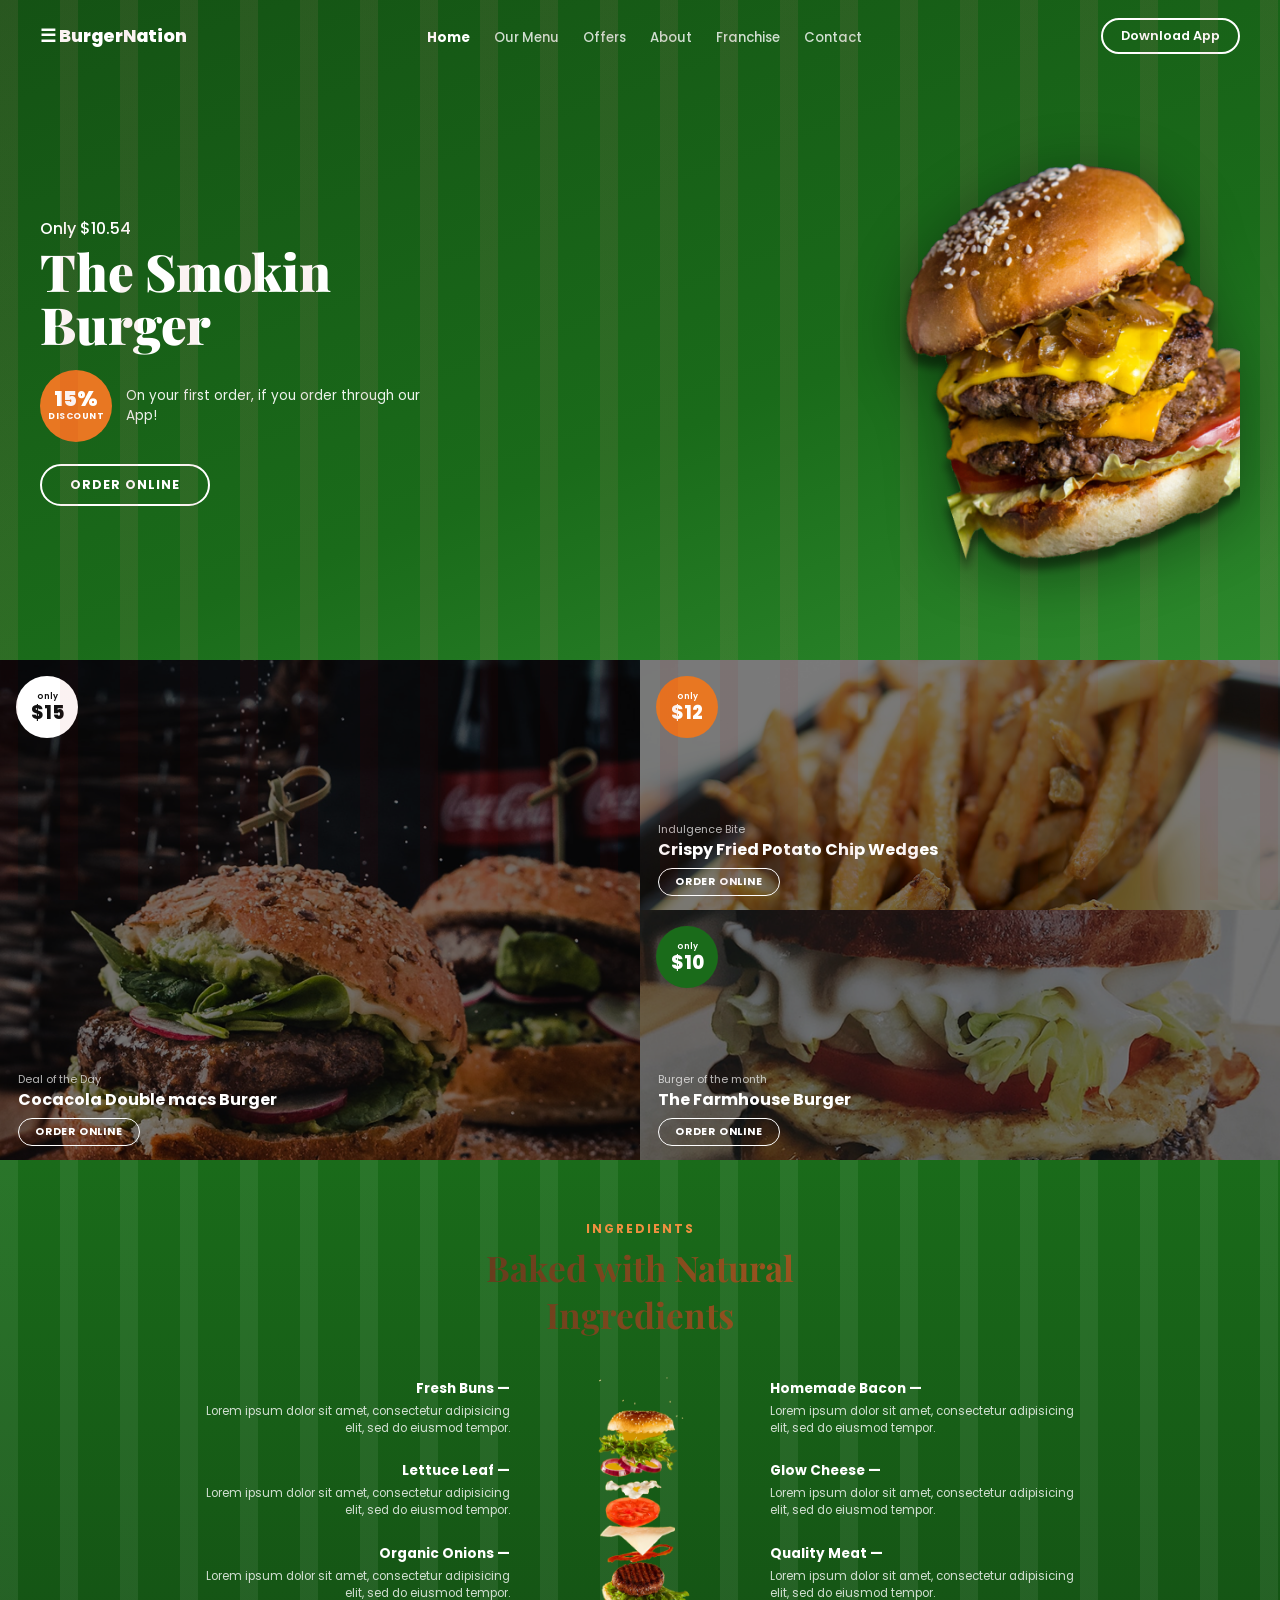
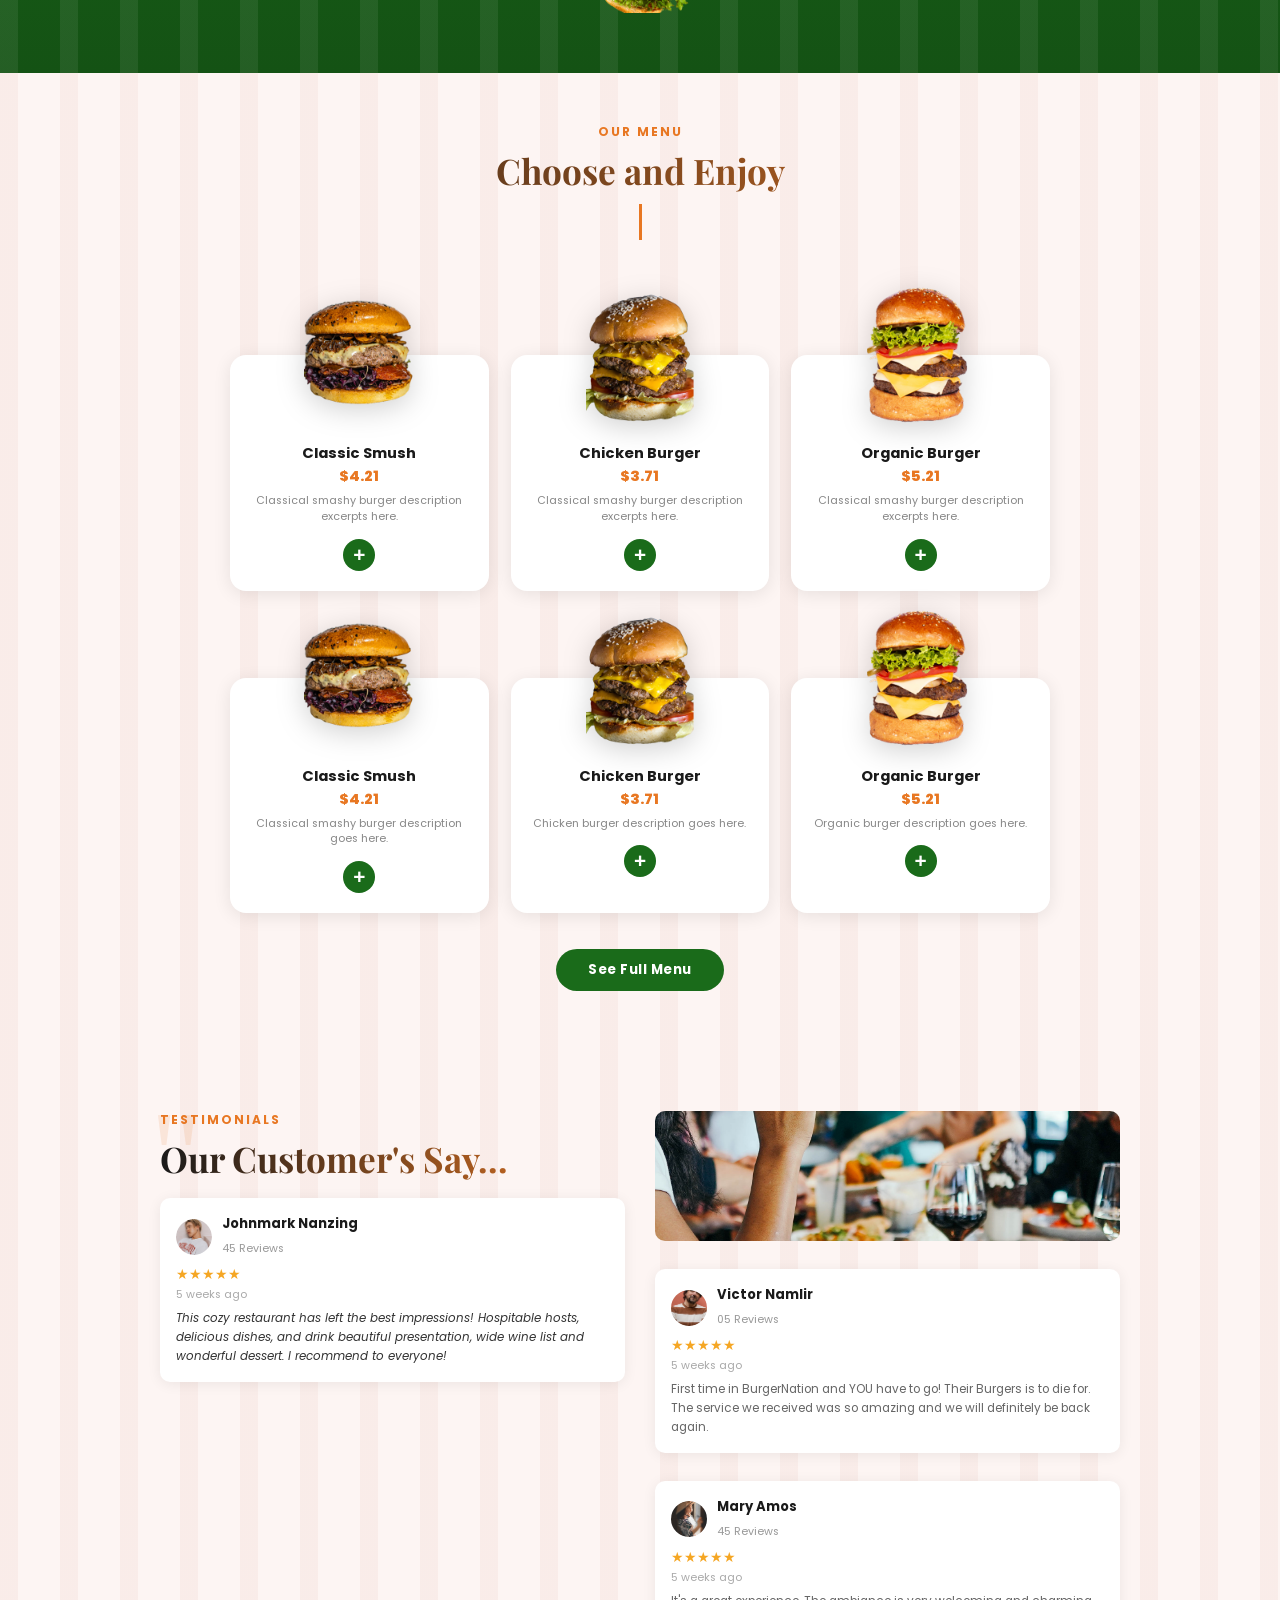
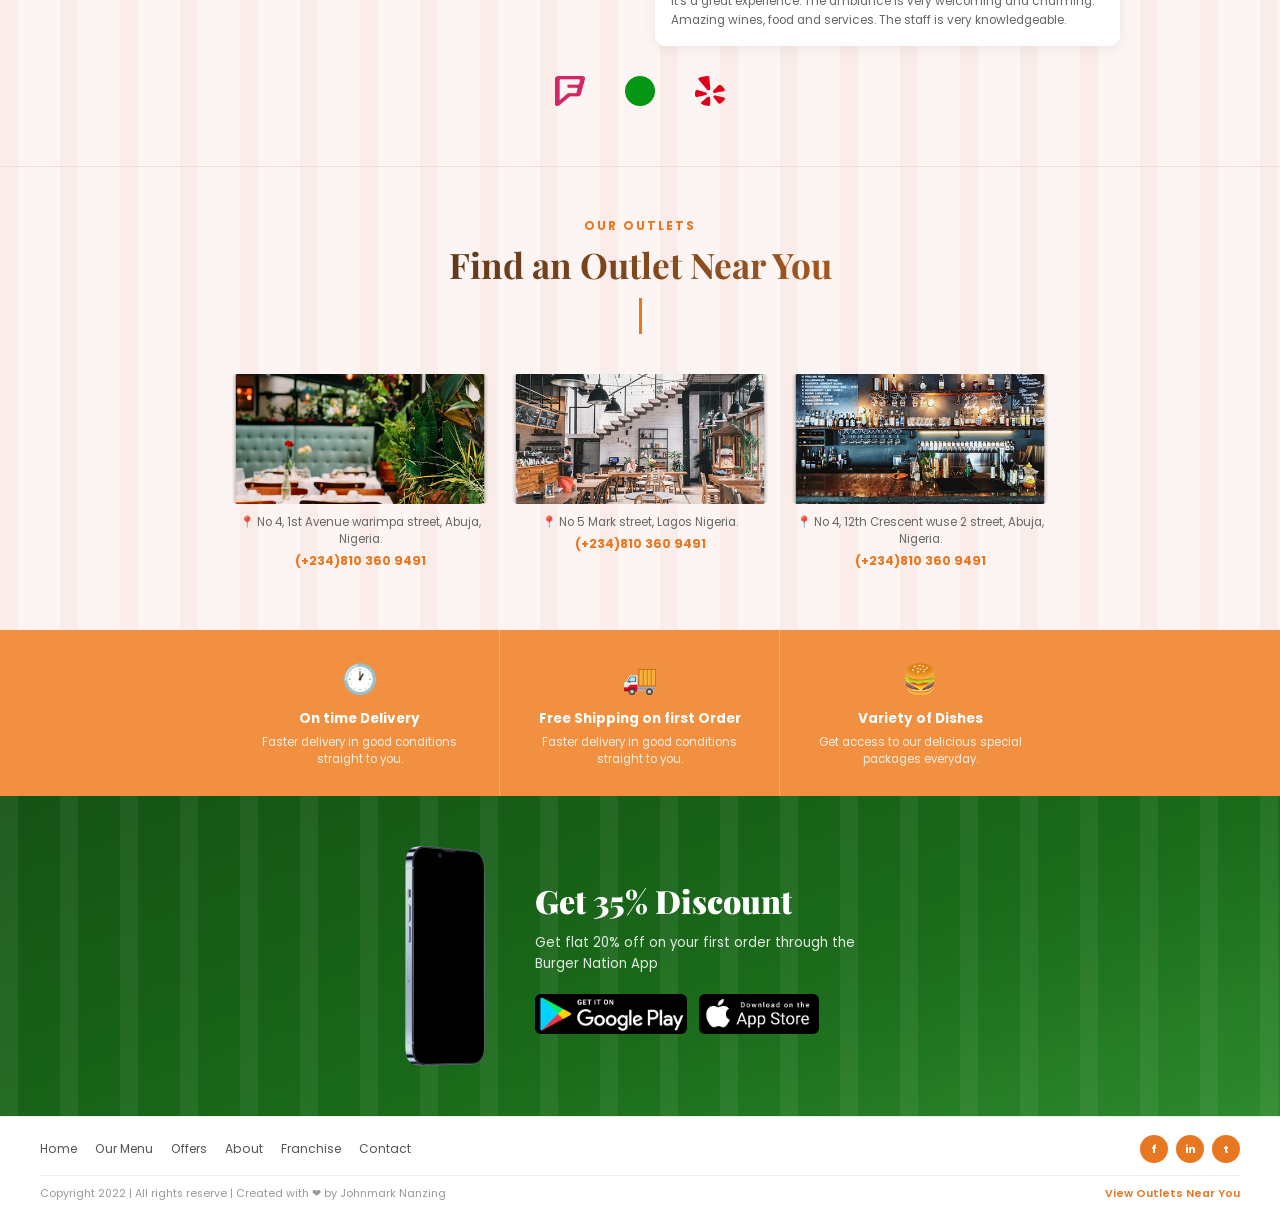
<file: index-dom.html>
<!DOCTYPE html>
<html lang="en">
<head>
  <meta charset="UTF-8">
  <meta name="viewport" content="width=device-width, initial-scale=1.0">
  <title>BurgerNation</title>
  <link rel="stylesheet" href="css/styles.css">
  <link href="https://fonts.googleapis.com/css2?family=Poppins:wght@400;500;600;700;800;900&family=Playfair+Display:wght@700;900&display=swap" rel="stylesheet">
</head>
<body>
  <script>
    // 1. Создаем базовую структуру документа
    const doc = document.implementation.createHTMLDocument("BurgerNation");
    const html = doc.documentElement;
    html.lang = "en";

    // 2. Создаем <head>
    const head = doc.createElement("head");
    const metaCharset = doc.createElement("meta");
    metaCharset.charset = "UTF-8";
    const metaViewport = doc.createElement("meta");
    metaViewport.name = "viewport";
    metaViewport.content = "width=device-width, initial-scale=1.0";
    const title = doc.createElement("title");
    title.textContent = "BurgerNation - Home";
    const linkCss = doc.createElement("link");
    linkCss.rel = "stylesheet";
    linkCss.href = "css/styles.css";
    const linkFonts = doc.createElement("link");
    linkFonts.href = "https://fonts.googleapis.com/css2?family=Poppins:wght@400;500;600;700;800;900&family=Playfair+Display:wght@700;900&display=swap";
    linkFonts.rel = "stylesheet";

    head.append(metaCharset, metaViewport, title, linkCss, linkFonts);

    // 3. Создаем <body>
    const body = doc.createElement("body");

    // Stripes div
    const stripes = doc.createElement("div");
    stripes.className = "stripes";

    // Header
    const header = doc.createElement("header");
    header.className = "header header-home";

    const nav = doc.createElement("nav");
    nav.className = "navbar";

    const logo = doc.createElement("a");
    logo.href = "index.html";
    logo.className = "logo";
    logo.innerHTML = "&#9776; BurgerNation";

    const navLinks = doc.createElement("ul");
    navLinks.className = "nav-links";

    const navItems = [
      { text: "Home", href: "index.html", active: true },
      { text: "Our Menu", href: "menu.html" },
      { text: "Offers", href: "offers.html" },
      { text: "About", href: "about.html" },
      { text: "Franchise", href: "franchise.html" },
      { text: "Contact", href: "contact.html" }
    ];

    navItems.forEach(item => {
      const li = doc.createElement("li");
      const a = doc.createElement("a");
      a.href = item.href;
      a.textContent = item.text;
      if (item.active) a.className = "active";
      li.append(a);
      navLinks.append(li);
    });

    const downloadBtn = doc.createElement("a");
    downloadBtn.href = "#";
    downloadBtn.className = "btn-outline";
    downloadBtn.textContent = "Download App";

    nav.append(logo, navLinks, downloadBtn);

    // Hero section
    const hero = doc.createElement("div");
    hero.className = "hero";

    const heroText = doc.createElement("div");
    heroText.className = "hero-text";

    const heroPrice = doc.createElement("p");
    heroPrice.className = "hero-price";
    heroPrice.textContent = "Only $10.54";

    const heroTitle = doc.createElement("h1");
    heroTitle.innerHTML = "The Smokin<br>Burger";

    const discountRow = doc.createElement("div");
    discountRow.className = "discount-row";

    const discountBadge = doc.createElement("div");
    discountBadge.className = "discount-badge";
    const pctSpan = doc.createElement("span");
    pctSpan.className = "pct";
    pctSpan.textContent = "15%";
    const discLabel = doc.createElement("span");
    discLabel.className = "disc-label";
    discLabel.textContent = "DISCOUNT";
    discountBadge.append(pctSpan, discLabel);

    const discountText = doc.createElement("p");
    discountText.className = "discount-text";
    discountText.textContent = "On your first order, if you order through our App!";

    discountRow.append(discountBadge, discountText);

    const orderBtn = doc.createElement("a");
    orderBtn.href = "menu.html";
    orderBtn.className = "btn-order";
    orderBtn.textContent = "ORDER ONLINE";

    heroText.append(heroPrice, heroTitle, discountRow, orderBtn);

    const heroImg = doc.createElement("div");
    heroImg.className = "hero-img";
    const heroImgEl = doc.createElement("img");
    heroImgEl.src = "images/smokin-burger.png";
    heroImgEl.alt = "The Smokin Burger";
    heroImg.append(heroImgEl);

    hero.append(heroText, heroImg);
    header.append(nav, hero);

    // Featured Grid Section
    const featuredGrid = doc.createElement("section");
    featuredGrid.className = "featured-grid";

    const featuredItems = [
      { badge: "white", price: "$15", img: "double-macs.png", tag: "Deal of the Day", title: "Cocacola Double macs Burger" },
      { badge: "orange", price: "$12", img: "potato-chip-wedges.png", tag: "Indulgence Bite", title: "Crispy Fried Potato Chip Wedges" },
      { badge: "green", price: "$10", img: "farmhouse-burger.png", tag: "Burger of the month", title: "The Farmhouse Burger" }
    ];

    const featLarge = doc.createElement("div");
    featLarge.className = "feat-item feat-dark feat-large";
    const badge1 = doc.createElement("div");
    badge1.className = "feat-badge badge-white";
    badge1.innerHTML = `<span class="only">only</span><span class="feat-price">${featuredItems[0].price}</span>`;
    const img1 = doc.createElement("img");
    img1.src = `images/${featuredItems[0].img}`;
    img1.alt = featuredItems[0].title;
    const info1 = doc.createElement("div");
    info1.className = "feat-info";
    info1.innerHTML = `<p class="feat-tag">${featuredItems[0].tag}</p><h3>${featuredItems[0].title}</h3><a href="menu.html" class="btn-order-sm">ORDER ONLINE</a>`;
    featLarge.append(badge1, img1, info1);

    const featRight = doc.createElement("div");
    featRight.className = "feat-right";

    [featuredItems[1], featuredItems[2]].forEach(item => {
      const featItem = doc.createElement("div");
      featItem.className = "feat-item feat-dark";
      const badge = doc.createElement("div");
      badge.className = `feat-badge badge-${item.badge}`;
      badge.innerHTML = `<span class="only">only</span><span class="feat-price">${item.price}</span>`;
      const img = doc.createElement("img");
      img.src = `images/${item.img}`;
      img.alt = item.title;
      const info = doc.createElement("div");
      info.className = "feat-info";
      info.innerHTML = `<p class="feat-tag">${item.tag}</p><h3>${item.title}</h3><a href="menu.html" class="btn-order-sm">ORDER ONLINE</a>`;
      featItem.append(badge, img, info);
      featRight.append(featItem);
    });

    featuredGrid.append(featLarge, featRight);

    // Ingredients Section
    const ingredientsSection = doc.createElement("section");
    ingredientsSection.className = "ingredients-section";

    const ingLabel = doc.createElement("p");
    ingLabel.className = "label-orange";
    ingLabel.textContent = "INGREDIENTS";

    const ingTitle = doc.createElement("h2");
    ingTitle.className = "section-title white";
    ingTitle.innerHTML = "Baked with Natural<br>Ingredients";

    const ingLayout = doc.createElement("div");
    ingLayout.className = "ingredients-layout";

    const leftItems = [
      { title: "Fresh Buns", text: "Lorem ipsum dolor sit amet, consectetur adipisicing elit, sed do eiusmod tempor." },
      { title: "Lettuce Leaf", text: "Lorem ipsum dolor sit amet, consectetur adipisicing elit, sed do eiusmod tempor." },
      { title: "Organic Onions", text: "Lorem ipsum dolor sit amet, consectetur adipisicing elit, sed do eiusmod tempor." }
    ];

    const ingLeft = doc.createElement("div");
    ingLeft.className = "ing-col ing-left";
    leftItems.forEach(item => {
      const ingItem = doc.createElement("div");
      ingItem.className = "ing-item";
      ingItem.innerHTML = `<h4>${item.title} &mdash;</h4><p>${item.text}</p>`;
      ingLeft.append(ingItem);
    });

    const ingCenter = doc.createElement("div");
    ingCenter.className = "ing-center";
    const ingCenterImg = doc.createElement("img");
    ingCenterImg.src = "images/burger-layers.png";
    ingCenterImg.alt = "Burger Layers";
    ingCenter.append(ingCenterImg);

    const rightItems = [
      { title: "Homemade Bacon", text: "Lorem ipsum dolor sit amet, consectetur adipisicing elit, sed do eiusmod tempor." },
      { title: "Glow Cheese", text: "Lorem ipsum dolor sit amet, consectetur adipisicing elit, sed do eiusmod tempor." },
      { title: "Quality Meat", text: "Lorem ipsum dolor sit amet, consectetur adipisicing elit, sed do eiusmod tempor." }
    ];

    const ingRight = doc.createElement("div");
    ingRight.className = "ing-col ing-right";
    rightItems.forEach(item => {
      const ingItem = doc.createElement("div");
      ingItem.className = "ing-item";
      ingItem.innerHTML = `<h4>${item.title} &mdash;</h4><p>${item.text}</p>`;
      ingRight.append(ingItem);
    });

    ingLayout.append(ingLeft, ingCenter, ingRight);
    ingredientsSection.append(ingLabel, ingTitle, ingLayout);

    // Menu Section
    const menuSection = doc.createElement("section");
    menuSection.className = "variety-section";

    const menuLabel = doc.createElement("p");
    menuLabel.className = "label-orange";
    menuLabel.textContent = "OUR MENU";

    const menuTitle = doc.createElement("h2");
    menuTitle.className = "section-title";
    menuTitle.textContent = "Choose and Enjoy";

    const divider = doc.createElement("div");
    divider.className = "divider";

    const menuGrid = doc.createElement("div");
    menuGrid.className = "menu-grid";

    const menuItems = [
      { img: "classic-smash.png", title: "Classic Smush", price: "$4.21", desc: "Classical smashy burger description excerpts here." },
      { img: "chicken-burger.png", title: "Chicken Burger", price: "$3.71", desc: "Classical smashy burger description excerpts here." },
      { img: "organic-burger.png", title: "Organic Burger", price: "$5.21", desc: "Classical smashy burger description excerpts here." },
      { img: "classic-smash2.png", title: "Classic Smush", price: "$4.21", desc: "Classical smashy burger description goes here." },
      { img: "chicken-burger2.png", title: "Chicken Burger", price: "$3.71", desc: "Chicken burger description goes here." },
      { img: "organic-burger2.png", title: "Organic Burger", price: "$5.21", desc: "Organic burger description goes here." }
    ];

    menuItems.forEach(item => {
      const menuCard = doc.createElement("div");
      menuCard.className = "menu-card";
      const img = doc.createElement("img");
      img.src = `images/${item.img}`;
      img.alt = item.title;
      const h4 = doc.createElement("h4");
      h4.textContent = item.title;
      const priceP = doc.createElement("p");
      priceP.className = "price";
      priceP.textContent = item.price;
      const descP = doc.createElement("p");
      descP.className = "desc";
      descP.textContent = item.desc;
      const btn = doc.createElement("button");
      btn.className = "btn-add";
      btn.textContent = "+";
      menuCard.append(img, h4, priceP, descP, btn);
      menuGrid.append(menuCard);
    });

    const seeAllBtn = doc.createElement("a");
    seeAllBtn.href = "menu.html";
    seeAllBtn.className = "btn-see-all";
    seeAllBtn.textContent = "See Full Menu";

    menuSection.append(menuLabel, menuTitle, divider, menuGrid, seeAllBtn);

    // Testimonials Section
    const testimonialsSection = doc.createElement("section");
    testimonialsSection.className = "testimonials-section";

    const testimonialsInner = doc.createElement("div");
    testimonialsInner.className = "testimonials-inner";

    const testimonialsLeft = doc.createElement("div");
    testimonialsLeft.className = "testimonials-left";

    const quoteMark = doc.createElement("div");
    quoteMark.className = "quote-mark";
    quoteMark.textContent = '"';

    const testLabel = doc.createElement("p");
    testLabel.className = "label-orange";
    testLabel.textContent = "TESTIMONIALS";

    const testTitle = doc.createElement("h2");
    testTitle.className = "section-title";
    testTitle.textContent = "Our Customer's Say...";

    const reviewMain = doc.createElement("div");
    reviewMain.className = "review-card review-main";
    const reviewer1 = doc.createElement("div");
    reviewer1.className = "reviewer";
    reviewer1.innerHTML = `<img src="images/reviewer1.png" alt="Johnmark Nanzing"><div><strong>Johnmark Nanzing</strong><span>45 Reviews</span></div>`;
    const stars1 = doc.createElement("div");
    stars1.className = "stars";
    stars1.innerHTML = "&#9733;&#9733;&#9733;&#9733;&#9733;";
    const reviewDate1 = doc.createElement("p");
    reviewDate1.className = "review-date";
    reviewDate1.textContent = "5 weeks ago";
    const reviewText1 = doc.createElement("p");
    reviewText1.className = "review-text";
    reviewText1.textContent = "This cozy restaurant has left the best impressions! Hospitable hosts, delicious dishes, and drink beautiful presentation, wide wine list and wonderful dessert. I recommend to everyone!";
    reviewMain.append(reviewer1, stars1, reviewDate1, reviewText1);
    testimonialsLeft.append(quoteMark, testLabel, testTitle, reviewMain);

    const testimonialsRight = doc.createElement("div");
    testimonialsRight.className = "testimonials-right";
    const bgImg = doc.createElement("img");
    bgImg.src = "images/restaurant-ambience.png";
    bgImg.alt = "Restaurant";
    bgImg.className = "testimonial-bg-img";

    const reviews = [
      { name: "Victor Namlir", reviews: "05", text: "First time in BurgerNation and YOU have to go! Their Burgers is to die for. The service we received was so amazing and we will definitely be back again." },
      { name: "Mary Amos", reviews: "45", text: "It's a great experience. The ambiance is very welcoming and charming. Amazing wines, food and services. The staff is very knowledgeable." }
    ];

    testimonialsRight.append(bgImg);
    reviews.forEach((review, index) => {
      const reviewCard = doc.createElement("div");
      reviewCard.className = "review-card";
      const reviewer = doc.createElement("div");
      reviewer.className = "reviewer";
      reviewer.innerHTML = `<img src="images/reviewer${index + 2}.png" alt="${review.name}"><div><strong>${review.name}</strong><span>${review.reviews} Reviews</span></div>`;
      const stars = doc.createElement("div");
      stars.className = "stars";
      stars.innerHTML = "&#9733;&#9733;&#9733;&#9733;&#9733;";
      const date = doc.createElement("p");
      date.className = "review-date";
      date.textContent = "5 weeks ago";
      const text = doc.createElement("p");
      text.className = "review-text";
      text.textContent = review.text;
      reviewCard.append(reviewer, stars, date, text);
      testimonialsRight.append(reviewCard);
    });

    testimonialsInner.append(testimonialsLeft, testimonialsRight);

    const reviewPlatforms = doc.createElement("div");
    reviewPlatforms.className = "review-platforms";
    reviewPlatforms.innerHTML = `<img src="images/foursquare.png" alt="Foursquare"><img src="images/tripadvisor.png" alt="TripAdvisor"><img src="images/yelp.png" alt="Yelp">`;

    testimonialsSection.append(testimonialsInner, reviewPlatforms);

    // Outlets Section
    const outletsSection = doc.createElement("section");
    outletsSection.className = "outlets-section variety-section";

    const outletsLabel = doc.createElement("p");
    outletsLabel.className = "label-orange";
    outletsLabel.textContent = "OUR OUTLETS";

    const outletsTitle = doc.createElement("h2");
    outletsTitle.className = "section-title";
    outletsTitle.textContent = "Find an Outlet Near You";

    const outletsDivider = doc.createElement("div");
    outletsDivider.className = "divider";

    const outletsGrid = doc.createElement("div");
    outletsGrid.className = "outlets-grid";

    const outlets = [
      { img: "outlet1.png", address: "No 4, 1st Avenue warimpa street, Abuja, Nigeria.", phone: "(+234)810 360 9491" },
      { img: "outlet2.png", address: "No 5 Mark street, Lagos Nigeria.", phone: "(+234)810 360 9491" },
      { img: "outlet3.png", address: "No 4, 12th Crescent wuse 2 street, Abuja, Nigeria.", phone: "(+234)810 360 9491" }
    ];

    outlets.forEach(outlet => {
      const outletCard = doc.createElement("div");
      outletCard.className = "outlet-card";
      outletCard.innerHTML = `<img src="images/${outlet.img}" alt="Outlet"><p class="outlet-pin">&#128205; ${outlet.address}</p><p class="outlet-phone">${outlet.phone}</p>`;
      outletsGrid.append(outletCard);
    });

    outletsSection.append(outletsLabel, outletsTitle, outletsDivider, outletsGrid);

    // Features Bar
    const featuresBar = doc.createElement("section");
    featuresBar.className = "features-bar";

    const features = [
      { icon: "&#128336;", title: "On time Delivery", text: "Faster delivery in good conditions straight to you." },
      { icon: "&#128666;", title: "Free Shipping on first Order", text: "Faster delivery in good conditions straight to you." },
      { icon: "&#127828;", title: "Variety of Dishes", text: "Get access to our delicious special packages everyday." }
    ];

    features.forEach(feature => {
      const featureItem = doc.createElement("div");
      featureItem.className = "feature-item";
      const icon = doc.createElement("div");
      icon.className = "feature-icon";
      icon.innerHTML = feature.icon;
      const h4 = doc.createElement("h4");
      h4.textContent = feature.title;
      const p = doc.createElement("p");
      p.textContent = feature.text;
      featureItem.append(icon, h4, p);
      featuresBar.append(featureItem);
    });

    // App Section
    const appSection = doc.createElement("section");
    appSection.className = "app-section";

    const appPhones = doc.createElement("div");
    appPhones.className = "app-phones";
    const appImg = doc.createElement("img");
    appImg.src = "images/app-phones.png";
    appImg.alt = "App";
    appPhones.append(appImg);

    const appText = doc.createElement("div");
    appText.className = "app-text";
    const appH2 = doc.createElement("h2");
    appH2.textContent = "Get 35% Discount";
    const appP = doc.createElement("p");
    appP.textContent = "Get flat 20% off on your first order through the Burger Nation App";
    const storeBadges = doc.createElement("div");
    storeBadges.className = "store-badges";
    storeBadges.innerHTML = `<a href="#"><img src="images/google-play.png" alt="Google Play"></a><a href="#"><img src="images/app-store.png" alt="App Store"></a>`;
    appText.append(appH2, appP, storeBadges);

    appSection.append(appPhones, appText);

    // Footer
    const footer = doc.createElement("footer");
    footer.className = "footer";

    const footerTop = doc.createElement("div");
    footerTop.className = "footer-top";

    const footerNav = doc.createElement("nav");
    footerNav.className = "footer-nav";
    const footerLinks = [
      { text: "Home", href: "index.html" },
      { text: "Our Menu", href: "menu.html" },
      { text: "Offers", href: "offers.html" },
      { text: "About", href: "about.html" },
      { text: "Franchise", href: "franchise.html" },
      { text: "Contact", href: "contact.html" }
    ];
    footerLinks.forEach(link => {
      const a = doc.createElement("a");
      a.href = link.href;
      a.textContent = link.text;
      footerNav.append(a);
    });

    const footerSocial = doc.createElement("div");
    footerSocial.className = "footer-social";
    footerSocial.innerHTML = `<a href="#" class="soc">f</a><a href="#" class="soc">in</a><a href="#" class="soc">t</a>`;

    footerTop.append(footerNav, footerSocial);

    const footerBottom = doc.createElement("div");
    footerBottom.className = "footer-bottom";
    footerBottom.innerHTML = `<p>Copyright 2022 | All rights reserve | Created with &#10084; by Johnmark Nanzing</p><a href="#">View Outlets Near You</a>`;

    footer.append(footerTop, footerBottom);

    // Собираем всё вместе
    body.append(stripes, header, featuredGrid, ingredientsSection, menuSection, testimonialsSection, outletsSection, featuresBar, appSection, footer);

    html.append(head, body);

    // Добавляем созданный документ на страницу
    document.open();
    document.write(html.outerHTML);
    document.close();

    console.log("Страница создана с помощью JavaScript DOM!");
  </script>
</body>
</html>
</file>
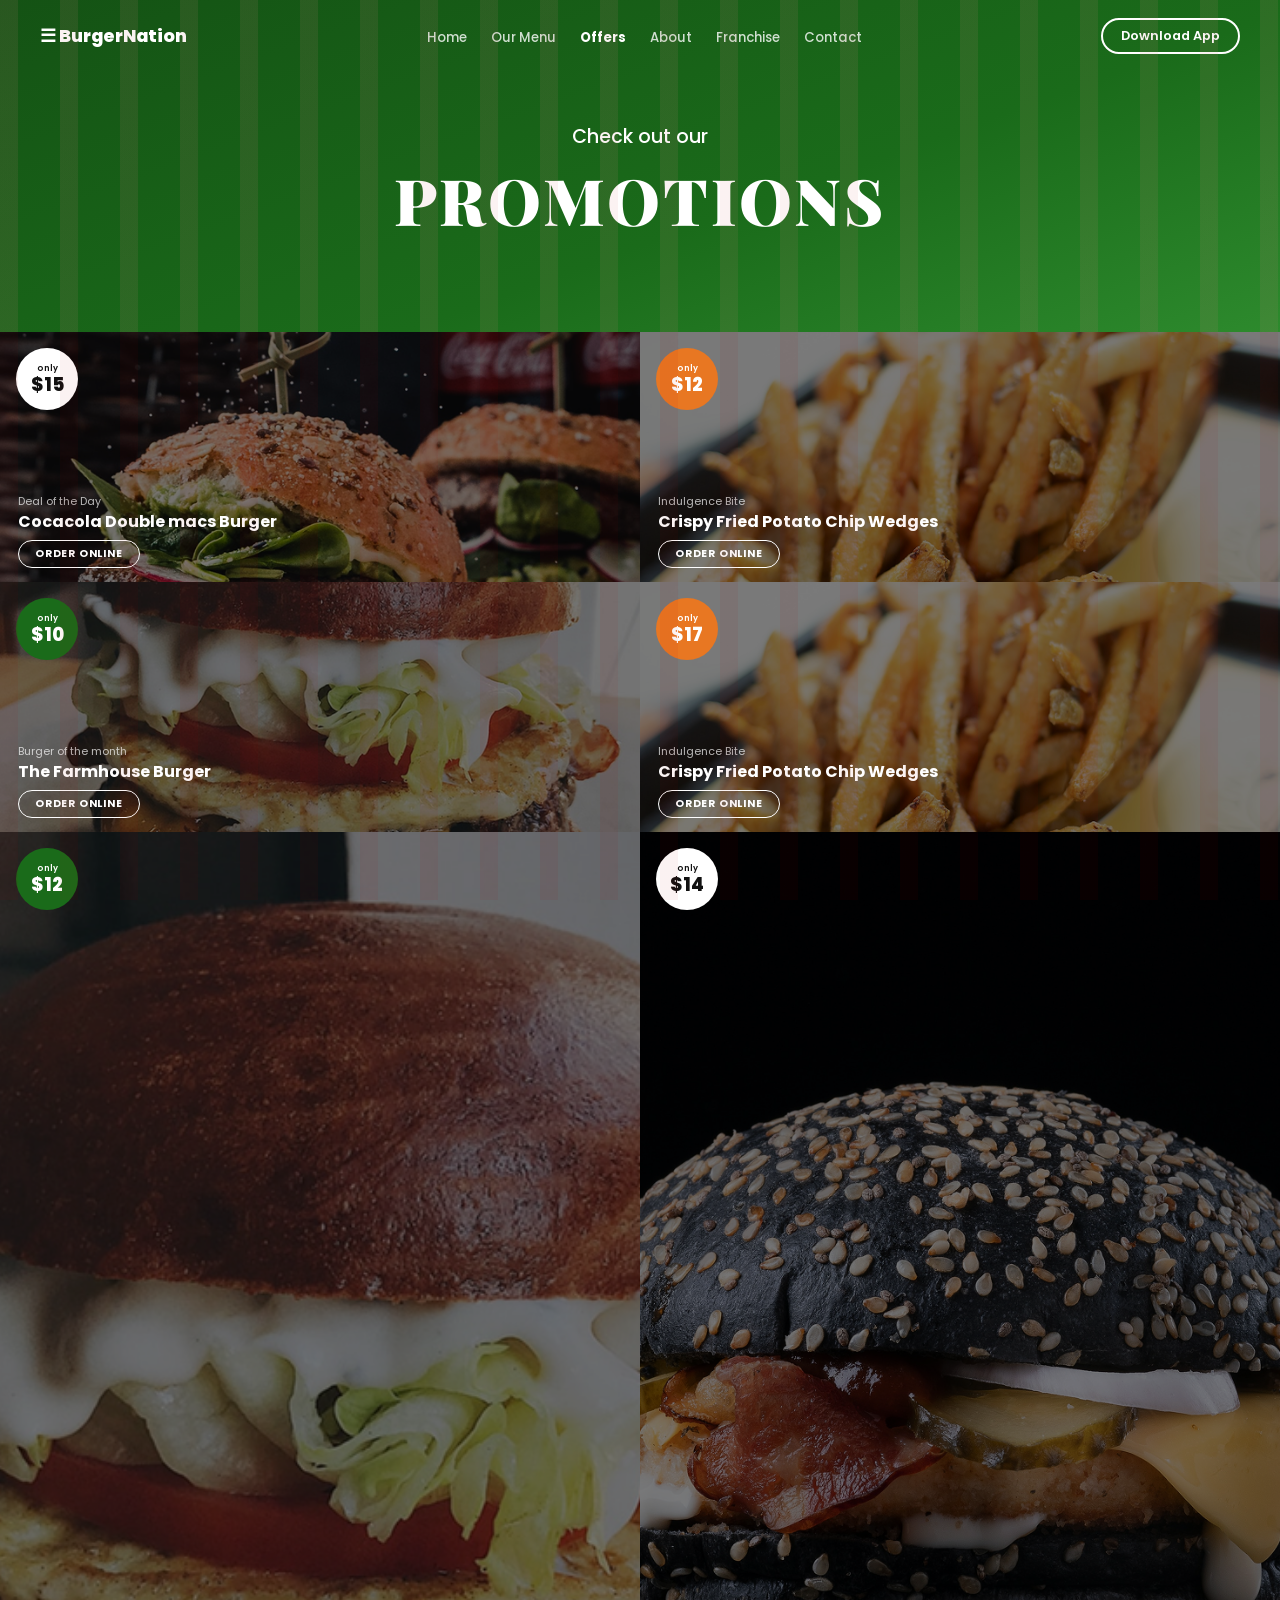
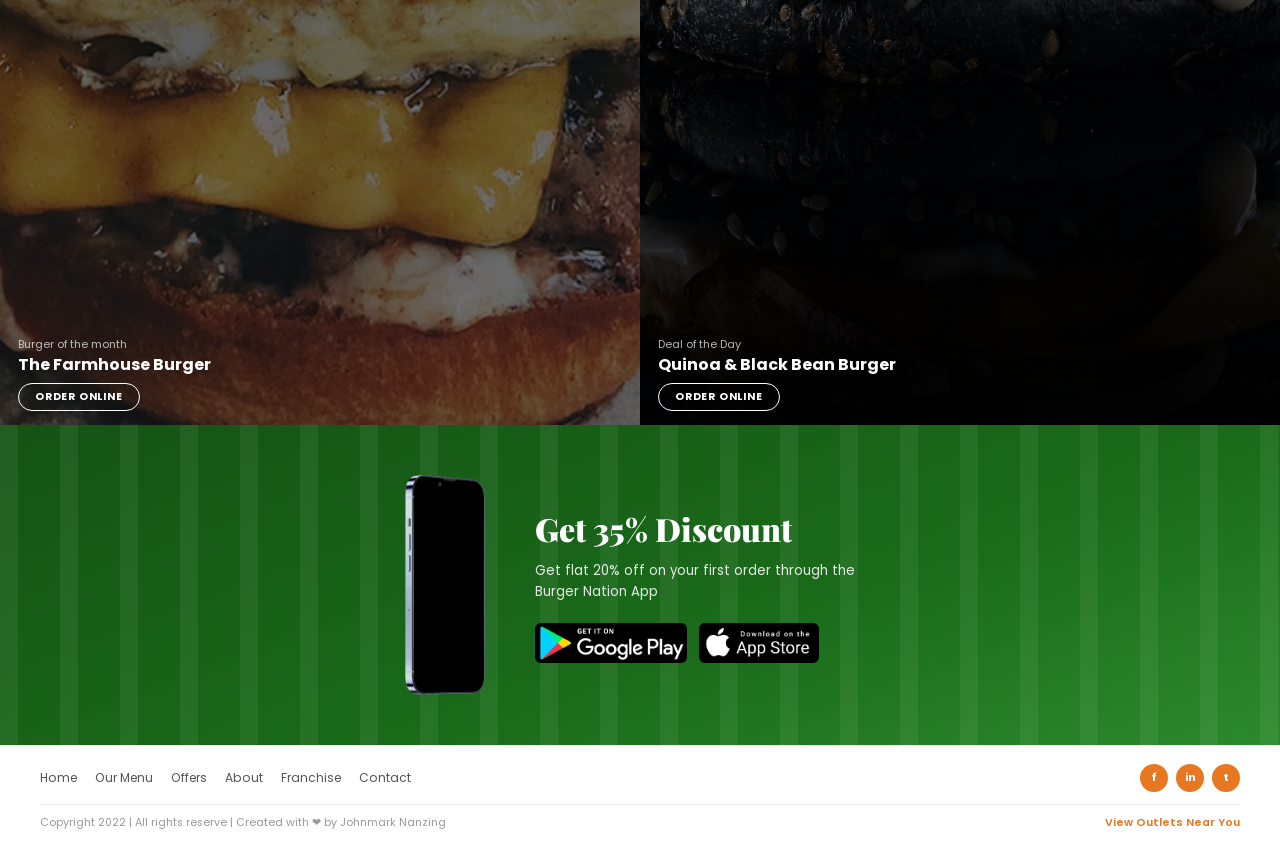
<file: promo-jquery.html>
<!DOCTYPE html>
<html lang="en">
<head>
  <meta charset="UTF-8">
  <meta name="viewport" content="width=device-width, initial-scale=1.0">
  <title>BurgerNation - Promotions</title>
  <link rel="stylesheet" href="css/styles.css">
  <link href="https://fonts.googleapis.com/css2?family=Poppins:wght@400;500;600;700;800;900&family=Playfair+Display:wght@700;900&display=swap" rel="stylesheet">
</head>
<body>
  <script src="https://code.jquery.com/jquery-3.6.0.min.js"></script>
  <script>
    $(function() {
      $('body').append('<div class="stripes"></div>');

      const header = $('<header>').addClass('header header-menu');

      const nav = $('<nav>').addClass('navbar');

      const logo = $('<a>').attr('href', 'index.html').addClass('logo').html('&#9776; BurgerNation');

      const navLinks = $('<ul>').addClass('nav-links');
      const menuItems = [
        { text: 'Home', href: 'index.html' },
        { text: 'Our Menu', href: 'menu.html' },
        { text: 'Offers', href: 'offers.html' },
        { text: 'About', href: 'about.html' },
        { text: 'Franchise', href: 'franchise.html' },
        { text: 'Contact', href: 'contact.html' }
      ];
      $.each(menuItems, function(i, item) {
        const li = $('<li>');
        const a = $('<a>').attr('href', item.href).text(item.text);
        if (item.href === 'offers.html') a.addClass('active');
        li.append(a);
        navLinks.append(li);
      });

      const downloadBtn = $('<a>').attr('href', '#').addClass('btn-outline').text('Download App');

      nav.append(logo, navLinks, downloadBtn);

      const heroMenu = $('<div>').addClass('hero-menu');
      heroMenu.append('<p class="hero-sub">Check out our</p>');
      heroMenu.append('<h1>PROMOTIONS</h1>');

      header.append(nav, heroMenu);

      const offersSection = $('<section>').addClass('offers-grid');

      const promoData = [
        { badge: 'white', price: '$15', img: 'double-macs.png', tag: 'Deal of the Day', title: 'Cocacola Double macs Burger' },
        { badge: 'orange', price: '$12', img: 'potato-chip-wedges.png', tag: 'Indulgence Bite', title: 'Crispy Fried Potato Chip Wedges' },
        { badge: 'green', price: '$10', img: 'farmhouse-burger.png', tag: 'Burger of the month', title: 'The Farmhouse Burger' },
        { badge: 'orange', price: '$17', img: 'potato-chip-wedges.png', tag: 'Indulgence Bite', title: 'Crispy Fried Potato Chip Wedges' },
        { badge: 'green', price: '$12', img: 'farmhouse-burger.png', tag: 'Burger of the month', title: 'The Farmhouse Burger' },
        { badge: 'white', price: '$14', img: 'black-burger.png', tag: 'Deal of the Day', title: 'Quinoa & Black Bean Burger' }
      ];

      $.each(promoData, function(i, promo) {
        const featItem = $('<div>').addClass('feat-item feat-dark');

        const badge = $('<div>').addClass('feat-badge badge-' + promo.badge);
        badge.append('<span class="only">only</span>');
        badge.append('<span class="feat-price">' + promo.price + '</span>');

        const img = $('<img>').attr('src', 'images/' + promo.img).attr('alt', promo.title);

        const info = $('<div>').addClass('feat-info');
        info.append('<p class="feat-tag">' + promo.tag + '</p>');
        info.append('<h3>' + promo.title + '</h3>');
        info.append('<a href="menu.html" class="btn-order-sm">ORDER ONLINE</a>');

        featItem.append(badge, img, info);
        offersSection.append(featItem);
      });

      const appSection = $('<section>').addClass('app-section');

      const appPhones = $('<div>').addClass('app-phones');
      appPhones.append('<img src="images/app-phones.png" alt="App">');

      const appText = $('<div>').addClass('app-text');
      appText.append('<h2>Get 35% Discount</h2>');
      appText.append('<p>Get flat 20% off on your first order through the Burger Nation App</p>');

      const storeBadges = $('<div>').addClass('store-badges');
      storeBadges.append('<a href="#"><img src="images/google-play.png" alt="Google Play"></a>');
      storeBadges.append('<a href="#"><img src="images/app-store.png" alt="App Store"></a>');

      appText.append(storeBadges);
      appSection.append(appPhones, appText);

      const footer = $('<footer>').addClass('footer');

      const footerTop = $('<div>').addClass('footer-top');

      const footerNav = $('<nav>').addClass('footer-nav');
      $.each(menuItems, function(i, item) {
        footerNav.append('<a href="' + item.href + '">' + item.text + '</a>');
      });

      const footerSocial = $('<div>').addClass('footer-social');
      footerSocial.append('<a href="#" class="soc">f</a>');
      footerSocial.append('<a href="#" class="soc">in</a>');
      footerSocial.append('<a href="#" class="soc">t</a>');

      footerTop.append(footerNav, footerSocial);

      const footerBottom = $('<div>').addClass('footer-bottom');
      footerBottom.append('<p>Copyright 2022 | All rights reserve | Created with &#10084; by Johnmark Nanzing</p>');
      footerBottom.append('<a href="#">View Outlets Near You</a>');

      footer.append(footerTop, footerBottom);

      $('body').append(header, offersSection, appSection, footer);

      // .click() — обработка клика по кнопкам "ORDER ONLINE"
      $('.btn-order-sm').click(function(e) {
        e.preventDefault();
        const title = $(this).siblings('h3').text();
        alert('Вы выбрали: ' + title);
      });

      // .hover() — эффект при наведении на карточки
      $('.feat-item').hover(
        function() {
          $(this).css('transform', 'scale(1.03)');
          $(this).css('transition', 'transform 0.3s ease');
        },
        function() {
          $(this).css('transform', 'scale(1)');
        }
      );

      // .on() — делегирование событий для навигации
      $('body').on('click', '.nav-links a, .footer-nav a', function(e) {
        const href = $(this).attr('href');
        if (href !== '#' && !href.startsWith('menu.html')) {
          console.log('Переход на: ' + href);
        }
      });

      // .bind() — обработка клика по кнопке "Download App"
      $('.btn-outline').bind('click', function(e) {
        e.preventDefault();
        alert('Скоро доступно!');
      });
    });
  </script>
</body>
</html>
</file>
<file: css/styles.css>
* {
  margin: 0;
  padding: 0;
  box-sizing: border-box;
}

body {
  font-family: 'Poppins', sans-serif;
  color: #1a1a1a;
  background: #ffffff;
  overflow-x: hidden;
}

a {
  text-decoration: none;
  color: inherit;
}

img {
  display: block;
  max-width: 100%;
}

.stripes {
  position: fixed;
  inset: 0;
  pointer-events: none;
  z-index: 9999;
  background: repeating-linear-gradient(
    90deg,
    rgba(180, 0, 0, 0.05) 0px,
    rgba(180, 0, 0, 0.05) 18px,
    transparent 18px,
    transparent 60px
  );
}

.header {
  background: linear-gradient(160deg, #145214 0%, #1a6b1a 60%, #2d8a2d 100%);
  position: relative;
  overflow: hidden;
}

.header::before {
  content: '';
  position: absolute;
  inset: 0;
  pointer-events: none;
  background: repeating-linear-gradient(
    90deg,
    rgba(255,255,255,0.06) 0px,
    rgba(255,255,255,0.06) 18px,
    transparent 18px,
    transparent 60px
  );
}

.header-home {
  padding-bottom: 0;
}

.header-menu {
  padding-bottom: 60px;
}

.navbar {
  display: flex;
  align-items: center;
  justify-content: space-between;
  padding: 18px 40px;
  position: relative;
  z-index: 2;
}

.logo {
  font-size: 1.1rem;
  font-weight: 800;
  color: #ffffff;
}

.nav-links {
  display: flex;
  list-style: none;
  gap: 24px;
}

.nav-links a {
  color: rgba(255,255,255,0.8);
  font-size: 0.83rem;
  font-weight: 500;
  transition: color 0.2s;
}

.nav-links a:hover {
  color: #ffffff;
}

.nav-links a.active {
  color: #ffffff;
  font-weight: 700;
}

.btn-outline {
  border: 2px solid #ffffff;
  color: #ffffff;
  padding: 7px 18px;
  border-radius: 30px;
  font-size: 0.8rem;
  font-weight: 600;
  transition: background 0.2s, color 0.2s;
}

.btn-outline:hover {
  background: #ffffff;
  color: #1a6b1a;
}

.hero {
  display: flex;
  align-items: center;
  justify-content: space-between;
  padding: 20px 40px 30px;
  position: relative;
  z-index: 2;
}

.hero-text {
  color: #ffffff;
  max-width: 380px;
}

.hero-price {
  font-size: 1rem;
  font-weight: 500;
  margin-bottom: 4px;
}

.hero-text h1 {
  font-family: 'Playfair Display', serif;
  font-size: 3.2rem;
  font-weight: 900;
  line-height: 1.05;
  margin-bottom: 18px;
}

.discount-row {
  display: flex;
  align-items: center;
  gap: 14px;
  margin-bottom: 22px;
}

.discount-badge {
  background: #e87722;
  border-radius: 50%;
  width: 72px;
  height: 72px;
  display: flex;
  flex-direction: column;
  align-items: center;
  justify-content: center;
  flex-shrink: 0;
}

.discount-badge .pct {
  font-size: 1.3rem;
  font-weight: 900;
  color: #ffffff;
  line-height: 1;
}

.discount-badge .disc-label {
  font-size: 0.55rem;
  font-weight: 700;
  color: #ffffff;
  letter-spacing: 0.5px;
}

.discount-text {
  font-size: 0.85rem;
  line-height: 1.5;
  color: rgba(255,255,255,0.92);
}

.btn-order {
  display: inline-block;
  border: 2px solid #ffffff;
  color: #ffffff;
  padding: 10px 28px;
  border-radius: 30px;
  font-size: 0.78rem;
  font-weight: 700;
  letter-spacing: 1px;
  transition: background 0.2s, color 0.2s;
}

.btn-order:hover {
  background: #ffffff;
  color: #1a6b1a;
}

.hero-img {
  width: 48%;
  display: flex;
  justify-content: flex-end;
}

.hero-img img {
  width: 100%;
  max-width: 400px;
  object-fit: contain;
  filter: drop-shadow(0 10px 30px rgba(0,0,0,0.4));
}

.hero-menu {
  text-align: center;
  color: #ffffff;
  padding: 50px 20px 30px;
  position: relative;
  z-index: 2;
}

.hero-sub {
  font-size: 1.2rem;
  font-weight: 500;
  margin-bottom: 6px;
}

.hero-menu h1 {
  font-family: 'Playfair Display', serif;
  font-size: 4rem;
  font-weight: 900;
  letter-spacing: 3px;
}

.featured-grid {
  display: flex;
  height: 500px;
}

.feat-large {
  flex: 1;
}

.feat-right {
  flex: 1;
  display: flex;
  flex-direction: column;
}

.feat-right .feat-item {
  flex: 1;
}

.feat-item {
  position: relative;
  overflow: hidden;
}

.feat-item img {
  width: 100%;
  height: 100%;
  object-fit: cover;
}

.feat-dark::after {
  content: '';
  position: absolute;
  inset: 0;
  background: rgba(0,0,0,0.52);
}

.feat-badge {
  position: absolute;
  top: 16px;
  left: 16px;
  z-index: 5;
  border-radius: 50%;
  width: 62px;
  height: 62px;
  display: flex;
  flex-direction: column;
  align-items: center;
  justify-content: center;
}

.badge-white { background: #ffffff; color: #111111; }
.badge-orange { background: #e87722; color: #ffffff; }
.badge-green  { background: #1a6b1a; color: #ffffff; }

.feat-badge .only {
  font-size: 0.52rem;
  font-weight: 600;
}

.feat-badge .feat-price {
  font-size: 1.15rem;
  font-weight: 800;
  line-height: 1.1;
}

.feat-info {
  position: absolute;
  bottom: 0;
  left: 0;
  right: 0;
  padding: 14px 18px;
  z-index: 5;
  color: #ffffff;
}

.feat-tag {
  font-size: 0.68rem;
  color: rgba(255,255,255,0.7);
  margin-bottom: 2px;
}

.feat-info h3 {
  font-size: 1rem;
  font-weight: 700;
  margin-bottom: 8px;
  line-height: 1.2;
}

.btn-order-sm {
  display: inline-block;
  border: 1.5px solid #ffffff;
  color: #ffffff;
  padding: 5px 16px;
  border-radius: 30px;
  font-size: 0.65rem;
  font-weight: 700;
  letter-spacing: 0.8px;
  transition: background 0.2s, color 0.2s;
}

.btn-order-sm:hover {
  background: #ffffff;
  color: #111111;
}

.ingredients-section {
  background: linear-gradient(180deg, #1a6b1a 0%, #145214 100%);
  text-align: center;
  padding: 60px 40px;
  position: relative;
  overflow: hidden;
}

.ingredients-section::before {
  content: '';
  position: absolute;
  inset: 0;
  pointer-events: none;
  background: repeating-linear-gradient(
    90deg,
    rgba(255,255,255,0.07) 0px,
    rgba(255,255,255,0.07) 18px,
    transparent 18px,
    transparent 60px
  );
}

.ingredients-section .label-orange {
  color: #f09040;
  position: relative;
  z-index: 1;
}

.ingredients-section .section-title {
  color: #ffffff;
  position: relative;
  z-index: 1;
  margin-bottom: 30px;
}

.ingredients-layout {
  display: flex;
  align-items: center;
  justify-content: center;
  gap: 20px;
  max-width: 900px;
  margin: 0 auto;
  position: relative;
  z-index: 1;
}

.ing-col {
  flex: 1;
  display: flex;
  flex-direction: column;
  gap: 24px;
}

.ing-left .ing-item {
  text-align: right;
}

.ing-right .ing-item {
  text-align: left;
}

.ing-item h4 {
  font-size: 0.85rem;
  font-weight: 700;
  color: #ffffff;
  margin-bottom: 4px;
}

.ing-item h4 span {
  color: #f09040;
}

.ing-item p {
  font-size: 0.72rem;
  color: rgba(255,255,255,0.8);
  line-height: 1.5;
}

.ing-center {
  flex: 0 0 220px;
}

.ing-center img {
  width: 100%;
  object-fit: contain;
}

.variety-section {
  background: #fdf5f3;
  text-align: center;
  padding: 50px 40px 60px;
  position: relative;
  overflow: hidden;
}

.variety-section::before {
  content: '';
  position: absolute;
  inset: 0;
  pointer-events: none;
  background: repeating-linear-gradient(
    90deg,
    rgba(200, 120, 100, 0.07) 0px,
    rgba(200, 120, 100, 0.07) 18px,
    transparent 18px,
    transparent 60px
  );
}

.variety-section > * {
  position: relative;
  z-index: 1;
}

.label-orange {
  font-size: 0.75rem;
  font-weight: 700;
  letter-spacing: 2px;
  color: #e87722;
  margin-bottom: 6px;
}

.section-title {
  font-family: 'Playfair Display', serif;
  font-size: 2.2rem;
  font-weight: 700;
  color: #1a1a1a;
  margin-bottom: 10px;
}

.divider {
  width: 3px;
  height: 36px;
  background: #e87722;
  margin: 0 auto 40px;
}

.menu-grid {
  display: grid;
  grid-template-columns: repeat(3, 1fr);
  gap: 22px;
  max-width: 820px;
  margin: 0 auto;
  padding-top: 10px;
}

.menu-card {
  background: #ffffff;
  border-radius: 16px;
  padding: 14px 14px 20px;
  text-align: center;
  box-shadow: 0 3px 18px rgba(0,0,0,0.09);
  position: relative;
  margin-top: 65px;
}

.menu-card img {
  width: 150px;
  height: 140px;
  object-fit: contain;
  position: absolute;
  top: -70px;
  left: 50%;
  transform: translateX(-50%);
  filter: drop-shadow(0 6px 14px rgba(0,0,0,0.18));
}

.menu-card h4 {
  font-size: 0.92rem;
  font-weight: 700;
  margin-top: 74px;
  margin-bottom: 2px;
}

.price {
  color: #e87722;
  font-size: 0.92rem;
  font-weight: 800;
  margin-bottom: 6px;
}

.desc {
  font-size: 0.68rem;
  color: #888;
  line-height: 1.45;
  margin-bottom: 14px;
}

.btn-add {
  width: 32px;
  height: 32px;
  border-radius: 50%;
  background: #1a6b1a;
  color: #ffffff;
  border: none;
  font-size: 1.3rem;
  font-weight: 700;
  cursor: pointer;
  margin: 0 auto;
  display: flex;
  align-items: center;
  justify-content: center;
  transition: background 0.2s;
}

.btn-add:hover {
  background: #145214;
}

.btn-see-all {
  display: inline-block;
  margin-top: 36px;
  background: #1a6b1a;
  color: #ffffff;
  padding: 11px 32px;
  border-radius: 30px;
  font-size: 0.82rem;
  font-weight: 700;
  letter-spacing: 0.5px;
  transition: background 0.2s;
}

.btn-see-all:hover {
  background: #145214;
}

.dish-list {
  display: grid;
  grid-template-columns: 1fr 1fr;
  gap: 0;
  max-width: 820px;
  margin: 0 auto;
  border-top: 1px solid #e8d8d4;
}

.dish-item {
  display: flex;
  align-items: center;
  gap: 12px;
  padding: 14px 10px;
  border-bottom: 1px solid #e8d8d4;
}

.dish-item img {
  width: 46px;
  height: 46px;
  border-radius: 8px;
  object-fit: cover;
  flex-shrink: 0;
}

.dish-info {
  flex: 1;
  text-align: left;
}

.dish-info strong {
  display: block;
  font-size: 0.78rem;
  font-weight: 700;
  color: #1a1a1a;
}

.dish-info span {
  font-size: 0.68rem;
  color: #999;
}

.dish-price {
  font-size: 0.85rem;
  font-weight: 800;
  color: #e87722;
  flex-shrink: 0;
}

.testimonials-section {
  background: #fdf5f3;
  padding: 60px 40px;
  position: relative;
  overflow: hidden;
}

.testimonials-section::before {
  content: '';
  position: absolute;
  inset: 0;
  pointer-events: none;
  background: repeating-linear-gradient(
    90deg,
    rgba(200, 120, 100, 0.07) 0px,
    rgba(200, 120, 100, 0.07) 18px,
    transparent 18px,
    transparent 60px
  );
}

.testimonials-inner {
  display: flex;
  gap: 30px;
  max-width: 960px;
  margin: 0 auto 30px;
  position: relative;
  z-index: 1;
}

.testimonials-left {
  flex: 1;
  position: relative;
}

.quote-mark {
  font-size: 8rem;
  color: rgba(232,119,34,0.12);
  font-family: serif;
  position: absolute;
  top: -20px;
  left: -10px;
  line-height: 1;
  pointer-events: none;
}

.testimonials-right {
  flex: 1;
  display: flex;
  flex-direction: column;
  gap: 14px;
}

.testimonial-bg-img {
  width: 100%;
  height: 130px;
  object-fit: cover;
  border-radius: 10px;
}

.review-card {
  background: #ffffff;
  border-radius: 10px;
  padding: 16px;
  box-shadow: 0 2px 14px rgba(0,0,0,0.07);
  margin-top: 14px;
}

.review-main {
  margin-top: 16px;
}

.reviewer {
  display: flex;
  align-items: center;
  gap: 10px;
  margin-bottom: 6px;
}

.reviewer img {
  width: 36px;
  height: 36px;
  border-radius: 50%;
  object-fit: cover;
}

.reviewer strong {
  display: block;
  font-size: 0.82rem;
  font-weight: 700;
}

.reviewer span {
  font-size: 0.68rem;
  color: #999;
}

.stars {
  color: #f5a623;
  font-size: 0.85rem;
  margin-bottom: 2px;
}

.review-date {
  font-size: 0.68rem;
  color: #aaa;
  margin-bottom: 6px;
}

.review-text {
  font-size: 0.74rem;
  color: #666;
  line-height: 1.6;
}

.review-main .review-text {
  color: #333;
  font-style: italic;
}

.review-platforms {
  display: flex;
  align-items: center;
  justify-content: center;
  gap: 40px;
  position: relative;
  z-index: 1;
}

.review-platforms img {
  height: 30px;
  object-fit: contain;
}

.outlets-section {
  border-top: 1px solid #f0ddd8;
}

.outlets-grid {
  display: grid;
  grid-template-columns: repeat(3, 1fr);
  gap: 20px;
  max-width: 820px;
  margin: 0 auto;
}

.outlet-card img {
  width: 100%;
  height: 130px;
  object-fit: cover;
  border-radius: 8px;
  margin-bottom: 10px;
}

.outlet-pin {
  font-size: 0.72rem;
  color: #666;
  margin-bottom: 4px;
}

.outlet-phone {
  color: #e87722;
  font-size: 0.78rem;
  font-weight: 700;
}

.features-bar {
  background: #f09040;
  display: flex;
  justify-content: center;
}

.feature-item {
  flex: 1;
  text-align: center;
  padding: 28px 30px;
  border-right: 1px solid rgba(255,255,255,0.3);
  max-width: 280px;
}

.feature-item:last-child {
  border-right: none;
}

.feature-icon {
  font-size: 1.8rem;
  margin-bottom: 8px;
}

.feature-item h4 {
  font-size: 0.85rem;
  font-weight: 700;
  color: #ffffff;
  margin-bottom: 5px;
}

.feature-item p {
  font-size: 0.72rem;
  color: rgba(255,255,255,0.85);
  line-height: 1.5;
}

.app-section {
  background: linear-gradient(160deg, #145214 0%, #1a6b1a 60%, #2d8a2d 100%);
  display: flex;
  align-items: center;
  justify-content: center;
  gap: 50px;
  padding: 50px 40px;
  position: relative;
  overflow: hidden;
}

.app-section::before {
  content: '';
  position: absolute;
  inset: 0;
  pointer-events: none;
  background: repeating-linear-gradient(
    90deg,
    rgba(255,255,255,0.06) 0px,
    rgba(255,255,255,0.06) 18px,
    transparent 18px,
    transparent 60px
  );
}

.app-phones {
  position: relative;
  z-index: 2;
}

.app-phones img {
  height: 220px;
  object-fit: contain;
}

.app-text {
  color: #ffffff;
  max-width: 340px;
  position: relative;
  z-index: 2;
}

.app-text h2 {
  font-family: 'Playfair Display', serif;
  font-size: 2rem;
  font-weight: 900;
  margin-bottom: 10px;
}

.app-text p {
  font-size: 0.83rem;
  line-height: 1.6;
  margin-bottom: 20px;
  color: rgba(255,255,255,0.88);
}

.store-badges {
  display: flex;
  gap: 12px;
}

.store-badges img {
  height: 40px;
  border-radius: 6px;
  object-fit: contain;
  background: #000000;
}

.footer {
  background: #ffffff;
  padding: 18px 40px 10px;
  border-top: 1px solid #eee;
}

.footer-top {
  display: flex;
  justify-content: space-between;
  align-items: center;
  margin-bottom: 12px;
}

.footer-nav {
  display: flex;
  gap: 18px;
}

.footer-nav a {
  font-size: 0.76rem;
  color: #555;
  transition: color 0.2s;
}

.footer-nav a:hover {
  color: #e87722;
}

.footer-social {
  display: flex;
  gap: 8px;
}

.soc {
  width: 28px;
  height: 28px;
  border-radius: 50%;
  background: #e87722;
  color: #ffffff;
  font-size: 0.7rem;
  font-weight: 700;
  display: flex;
  align-items: center;
  justify-content: center;
}

.footer-bottom {
  display: flex;
  justify-content: space-between;
  align-items: center;
  border-top: 1px solid #eee;
  padding-top: 10px;
}

.footer-bottom p {
  font-size: 0.68rem;
  color: #999;
}

.footer-bottom a {
  font-size: 0.68rem;
  color: #e87722;
  font-weight: 600;
}

.offers-grid {
  display: grid;
  grid-template-columns: 1fr 1fr;
  grid-template-rows: 250px 250px;
}

.offers-grid .feat-item {
  grid-column: span 1;
}

.offers-right {
  display: flex;
  flex-direction: column;
}

.offers-right .feat-item {
  flex: 1;
}

.about-section {
  position: relative;
  min-height: 500px;
  display: flex;
  align-items: center;
  justify-content: center;
  overflow: hidden;
}

.about-bg {
  position: absolute;
  inset: 0;
  width: 100%;
  height: 100%;
  object-fit: cover;
  z-index: 0;
}

.about-section::after {
  content: '';
  position: absolute;
  inset: 0;
  background: rgba(0,0,0,0.62);
  z-index: 1;
}

.about-content {
  position: relative;
  z-index: 2;
  text-align: center;
  color: #ffffff;
  max-width: 620px;
  padding: 60px 40px;
}

.about-divider {
  width: 3px;
  height: 40px;
  background: #ffffff;
  margin: 0 auto 24px;
}

.about-content h2 {
  font-family: 'Playfair Display', serif;
  font-size: 2rem;
  font-weight: 700;
  margin-bottom: 20px;
  line-height: 1.2;
}

.about-lead {
  font-size: 0.9rem;
  font-weight: 600;
  line-height: 1.7;
  margin-bottom: 20px;
  color: rgba(255,255,255,0.95);
}

.about-body {
  font-size: 0.78rem;
  line-height: 1.8;
  color: rgba(255,255,255,0.82);
}

.features-bar-white {
  background: #f09040;
  display: flex;
  justify-content: center;
}

.feature-item-dark .feature-icon-circle {
  width: 60px;
  height: 60px;
  border-radius: 50%;
  background: #ffffff;
  color: #e87722;
  font-size: 1.5rem;
  display: flex;
  align-items: center;
  justify-content: center;
  margin: 0 auto 12px;
}

.feature-item-dark h4 {
  font-size: 0.85rem;
  font-weight: 700;
  color: #ffffff;
  margin-bottom: 5px;
}

.feature-item-dark p {
  font-size: 0.72rem;
  color: rgba(255,255,255,0.88);
  line-height: 1.5;
}

.franchise-start {
  background: #ffffff;
  padding: 50px 40px;
  max-width: 860px;
  margin: 0 auto;
}

.franchise-start h2 {
  font-family: 'Playfair Display', serif;
  font-size: 2rem;
  font-weight: 700;
  color: #1a1a1a;
  margin-bottom: 16px;
}

.franchise-start p {
  font-size: 0.78rem;
  color: #555;
  line-height: 1.8;
  margin-bottom: 30px;
}

.franchise-imgs {
  display: grid;
  grid-template-columns: 1fr 1fr;
  gap: 20px;
}

.franchise-img-wrap {
  display: flex;
  flex-direction: column;
  align-items: center;
  gap: 14px;
}

.franchise-img-wrap img {
  width: 100%;
  height: 200px;
  object-fit: cover;
  border-radius: 8px;
}

.btn-franchise {
  display: inline-block;
  border: 2px solid #e87722;
  color: #e87722;
  padding: 9px 24px;
  border-radius: 30px;
  font-size: 0.72rem;
  font-weight: 700;
  letter-spacing: 0.8px;
  transition: background 0.2s, color 0.2s;
}

.btn-franchise:hover {
  background: #e87722;
  color: #ffffff;
}

.btn-story {
  display: inline-block;
  border: 2px solid #ffffff;
  color: #ffffff;
  padding: 10px 28px;
  border-radius: 30px;
  font-size: 0.78rem;
  font-weight: 700;
  letter-spacing: 1px;
  margin-top: 20px;
  transition: background 0.2s, color 0.2s;
}

.btn-story:hover {
  background: #ffffff;
  color: #1a1a1a;
}

.franchise-cards {
  background: #ffffff;
  display: grid;
  grid-template-columns: repeat(3, 1fr);
  gap: 24px;
  padding: 50px 40px;
  max-width: 860px;
  margin: 0 auto;
}

.fr-card img {
  width: 100%;
  height: 150px;
  object-fit: cover;
  border-radius: 8px;
  margin-bottom: 12px;
}

.fr-card h4 {
  font-size: 0.88rem;
  font-weight: 700;
  color: #1a1a1a;
  margin-bottom: 8px;
}

.fr-card p {
  font-size: 0.72rem;
  color: #666;
  line-height: 1.6;
  margin-bottom: 14px;
}

.btn-learn {
  display: inline-block;
  background: #1a6b1a;
  color: #ffffff;
  padding: 8px 20px;
  border-radius: 30px;
  font-size: 0.68rem;
  font-weight: 700;
  letter-spacing: 0.8px;
  transition: background 0.2s;
}

.btn-learn:hover {
  background: #145214;
}

.about-us-section {
  background: #ffffff;
  padding: 50px 40px;
  max-width: 860px;
  margin: 0 auto;
}

.about-us-section h2 {
  font-family: 'Playfair Display', serif;
  font-size: 2rem;
  font-weight: 700;
  color: #1a1a1a;
  text-align: center;
  margin-bottom: 10px;
}

.about-us-divider {
  width: 2px;
  height: 40px;
  background: #cccccc;
  margin: 0 auto 30px;
}

.about-us-cols {
  display: flex;
  gap: 0;
  align-items: flex-start;
}

.about-us-col {
  flex: 1;
  padding: 0 30px;
}

.about-us-line {
  width: 1px;
  background: #dddddd;
  align-self: stretch;
  flex-shrink: 0;
}

.col-title-orange {
  font-family: 'Playfair Display', serif;
  font-size: 1.6rem;
  font-weight: 700;
  color: #e87722;
  margin-bottom: 14px;
}

.about-us-col p {
  font-size: 0.76rem;
  color: #555;
  line-height: 1.8;
}

.contact-section {
  display: flex;
  gap: 40px;
  padding: 50px 40px;
  max-width: 860px;
  margin: 0 auto;
  align-items: flex-start;
}

.contact-info {
  flex: 1;
}

.contact-info h2 {
  font-family: 'Playfair Display', serif;
  font-size: 1.8rem;
  font-weight: 700;
  color: #1a1a1a;
  margin-bottom: 20px;
}

.contact-list {
  list-style: none;
  margin-bottom: 24px;
}

.contact-list li {
  font-size: 0.82rem;
  color: #333;
  margin-bottom: 10px;
  display: flex;
  align-items: center;
  gap: 8px;
}

.ci-icon {
  font-size: 1rem;
  flex-shrink: 0;
}

.contact-info h3 {
  font-size: 0.9rem;
  font-weight: 700;
  color: #1a1a1a;
  margin-bottom: 6px;
}

.contact-info p {
  font-size: 0.78rem;
  color: #555;
  margin-bottom: 4px;
}

.contact-form {
  flex: 1.4;
  display: flex;
  flex-direction: column;
  gap: 14px;
}

.form-row {
  display: flex;
  gap: 14px;
}

.form-group {
  display: flex;
  flex-direction: column;
  gap: 5px;
  flex: 1;
}

.form-group label {
  font-size: 0.78rem;
  font-weight: 600;
  color: #333;
}

.req {
  color: #e87722;
}

.form-group input,
.form-group textarea {
  border: 1px solid #ddd;
  border-radius: 6px;
  padding: 10px 12px;
  font-size: 0.76rem;
  font-family: 'Poppins', sans-serif;
  color: #333;
  outline: none;
  transition: border-color 0.2s;
  width: 100%;
}

.form-group input:focus,
.form-group textarea:focus {
  border-color: #e87722;
}

.form-group textarea {
  height: 110px;
  resize: none;
}

.btn-send {
  align-self: flex-start;
  border: 2px solid #e87722;
  background: transparent;
  color: #e87722;
  padding: 9px 30px;
  border-radius: 30px;
  font-size: 0.78rem;
  font-weight: 700;
  letter-spacing: 1px;
  cursor: pointer;
  font-family: 'Poppins', sans-serif;
  transition: background 0.2s, color 0.2s;
}

.btn-send:hover {
  background: #e87722;
  color: #ffffff;
}

.outlets-section-contact {
  background: #ffffff;
  text-align: center;
  padding: 50px 40px 0;
  max-width: 860px;
  margin: 0 auto;
}

.outlets-grid-contact {
  display: grid;
  grid-template-columns: repeat(3, 1fr);
  gap: 20px;
  margin-bottom: 30px;
}

.outlet-card-contact img {
  width: 100%;
  height: 140px;
  object-fit: cover;
  border-radius: 8px;
  margin-bottom: 10px;
}

.outlet-card-contact .outlet-pin {
  font-size: 0.72rem;
  color: #555;
  margin-bottom: 4px;
  text-align: left;
}

.outlet-card-contact .outlet-phone {
  color: #e87722;
  font-size: 0.78rem;
  font-weight: 700;
  text-align: left;
}

.map-wrap {
  width: 100%;
  margin-bottom: 0;
}

@media (max-width: 900px) {
  .navbar {
    padding: 14px 20px;
    gap: 10px;
  }

  .nav-links {
    gap: 14px;
  }

  .nav-links a {
    font-size: 0.75rem;
  }

  .hero {
    flex-direction: column;
    padding: 20px 20px 30px;
    text-align: center;
  }

  .hero-img {
    width: 100%;
    justify-content: center;
  }

  .hero-img img {
    max-width: 280px;
  }

  .discount-row {
    justify-content: center;
  }

  .ingredients-layout {
    flex-direction: column;
    gap: 30px;
  }

  .ing-col {
    gap: 16px;
  }

  .ing-left .ing-item,
  .ing-right .ing-item {
    text-align: center;
  }

  .ing-center {
    flex: 0 0 auto;
    width: 200px;
    margin: 0 auto;
  }

  .menu-grid {
    grid-template-columns: repeat(2, 1fr);
    max-width: 560px;
  }

  .featured-grid {
    flex-direction: column;
    height: auto;
  }

  .feat-large {
    height: 260px;
  }

  .feat-right {
    flex-direction: row;
  }

  .feat-right .feat-item {
    height: 220px;
  }

  .testimonials-inner {
    flex-direction: column;
  }

  .outlets-grid {
    grid-template-columns: repeat(2, 1fr);
  }

  .franchise-imgs {
    grid-template-columns: 1fr;
  }

  .franchise-cards {
    grid-template-columns: repeat(2, 1fr);
  }

  .about-us-cols {
    flex-direction: column;
    gap: 20px;
  }

  .about-us-line {
    width: 100%;
    height: 1px;
    align-self: auto;
  }

  .contact-section {
    flex-direction: column;
    padding: 30px 20px;
  }

  .app-section {
    flex-direction: column;
    gap: 24px;
    text-align: center;
    padding: 40px 20px;
  }

  .store-badges {
    justify-content: center;
  }

  .features-bar {
    flex-direction: column;
    align-items: center;
  }

  .feature-item {
    border-right: none;
    border-bottom: 1px solid rgba(255,255,255,0.3);
    max-width: 100%;
    width: 100%;
    padding: 20px 30px;
  }

  .feature-item:last-child {
    border-bottom: none;
  }

  .offers-grid {
    grid-template-rows: 220px 220px 220px 220px;
  }

  .offers-right {
    flex-direction: column;
  }
}

@media (max-width: 600px) {
  .navbar {
    flex-wrap: wrap;
    justify-content: space-between;
    padding: 12px 16px;
    gap: 8px;
  }

  .nav-links {
    order: 3;
    width: 100%;
    flex-wrap: wrap;
    gap: 8px 14px;
    justify-content: center;
  }

  .nav-links a {
    font-size: 0.72rem;
  }

  .btn-outline {
    font-size: 0.72rem;
    padding: 6px 14px;
  }

  .hero-menu h1 {
    font-size: 2.6rem;
  }

  .hero-text h1 {
    font-size: 2.2rem;
  }

  .hero-menu {
    padding: 30px 16px 20px;
  }

  .variety-section {
    padding: 40px 16px 50px;
  }

  .menu-grid {
    grid-template-columns: 1fr;
    max-width: 280px;
  }

  .dish-list {
    grid-template-columns: 1fr;
  }

  .featured-grid {
    flex-direction: column;
    height: auto;
  }

  .feat-right {
    flex-direction: column;
  }

  .feat-large {
    height: 240px;
  }

  .feat-right .feat-item {
    height: 200px;
  }

  .outlets-grid {
    grid-template-columns: 1fr;
  }

  .outlets-grid-contact {
    grid-template-columns: 1fr;
  }

  .section-title {
    font-size: 1.6rem;
  }

  .ingredients-section {
    padding: 40px 16px;
  }

  .testimonials-section {
    padding: 40px 16px;
  }

  .about-content {
    padding: 40px 20px;
  }

  .about-content h2 {
    font-size: 1.5rem;
  }

  .franchise-start {
    padding: 30px 16px;
  }

  .franchise-cards {
    grid-template-columns: 1fr;
    padding: 30px 16px;
  }

  .about-us-section {
    padding: 30px 16px;
  }

  .about-us-col {
    padding: 0 10px;
  }

  .contact-section {
    padding: 30px 16px;
  }

  .outlets-section-contact {
    padding: 40px 16px 0;
  }

  .form-row {
    flex-direction: column;
  }

  .app-phones img {
    height: 160px;
  }

  .app-text h2 {
    font-size: 1.5rem;
  }

  .footer {
    padding: 16px 16px 10px;
  }

  .footer-top {
    flex-direction: column;
    gap: 12px;
    align-items: flex-start;
  }

  .footer-nav {
    flex-wrap: wrap;
    gap: 10px 14px;
  }

  .footer-bottom {
    flex-direction: column;
    gap: 6px;
    align-items: flex-start;
  }

  .offers-grid {
    grid-template-columns: 1fr;
    grid-template-rows: repeat(6, 200px);
  }

  .offers-right {
    display: contents;
  }
}

.navbar.fixed {
  position: fixed;
  top: 0;
  left: 0;
  right: 0;
  background: rgba(20, 82, 20, 0.95);
  box-shadow: 0 2px 10px rgba(0,0,0,0.3);
  z-index: 1000;
  padding: 10px 40px;
  transition: all 0.3s ease;
}

@keyframes fadeInUp {
  from { opacity: 0; transform: translateY(40px); }
  to { opacity: 1; transform: translateY(0); }
}

@keyframes pulseGlow {
  0%, 100% { box-shadow: 0 0 5px rgba(232, 119, 34, 0.3); }
  50% { box-shadow: 0 0 20px rgba(232, 119, 34, 0.8); }
}

@keyframes shimmer {
  0% { background-position: -200% center; }
  100% { background-position: 200% center; }
}

@keyframes blink {
  0%, 100% { opacity: 1; }
  50% { opacity: 0.5; }
}

.animate-on-scroll {
  opacity: 0;
  transform: translateY(40px);
  transition: opacity 0.8s ease, transform 0.8s ease;
}

.animate-on-scroll.visible {
  opacity: 1;
  transform: translateY(0);
}

.btn-order:hover, .btn-order-sm:hover, .btn-add:hover {
  animation: pulseGlow 1.5s ease-in-out infinite;
}

.feat-badge {
  animation: blink 2s ease-in-out infinite;
}

.section-title {
  background: linear-gradient(90deg, #1a1a1a 0%, #e87722 50%, #1a1a1a 100%);
  background-size: 200% auto;
  -webkit-background-clip: text;
  -webkit-text-fill-color: transparent;
  background-clip: text;
  animation: shimmer 4s linear infinite;
}

.slider {
  position: relative;
  overflow: hidden;
  width: 100%;
  height: 500px;
}
.slide {
  position: absolute;
  top: 0;
  left: 0;
  width: 100%;
  height: 100%;
  opacity: 0;
  transition: opacity 0.5s ease-in-out;
  display: flex;
}
.slide.active {
  opacity: 1;
  z-index: 1;
}
.slide .feat-item {
  flex: 1;
  margin: 0 20px;
}
.slider-nav {
  position: absolute;
  bottom: 20px;
  left: 50%;
  transform: translateX(-50%);
  display: flex;
  gap: 10px;
  z-index: 2;
}
.slider-nav div {
  width: 12px;
  height: 12px;
  background: rgba(255,255,255,0.5);
  border-radius: 50%;
  cursor: pointer;
}
.slider-nav div.active {
  background: #fff;
}

.gallery {
  padding: 50px 40px;
  background: #fdf5f3;
}
.gallery h2 {
  text-align: center;
  margin-bottom: 30px;
  font-family: 'Playfair Display', serif;
  font-size: 2.2rem;
  color: #1a1a1a;
}
.gallery-grid {
  display: grid;
  grid-template-columns: repeat(auto-fill, minmax(200px, 1fr));
  gap: 20px;
}
.gallery-grid img {
  width: 100%;
  height: auto;
  border-radius: 8px;
  object-fit: cover;
}
</file>
